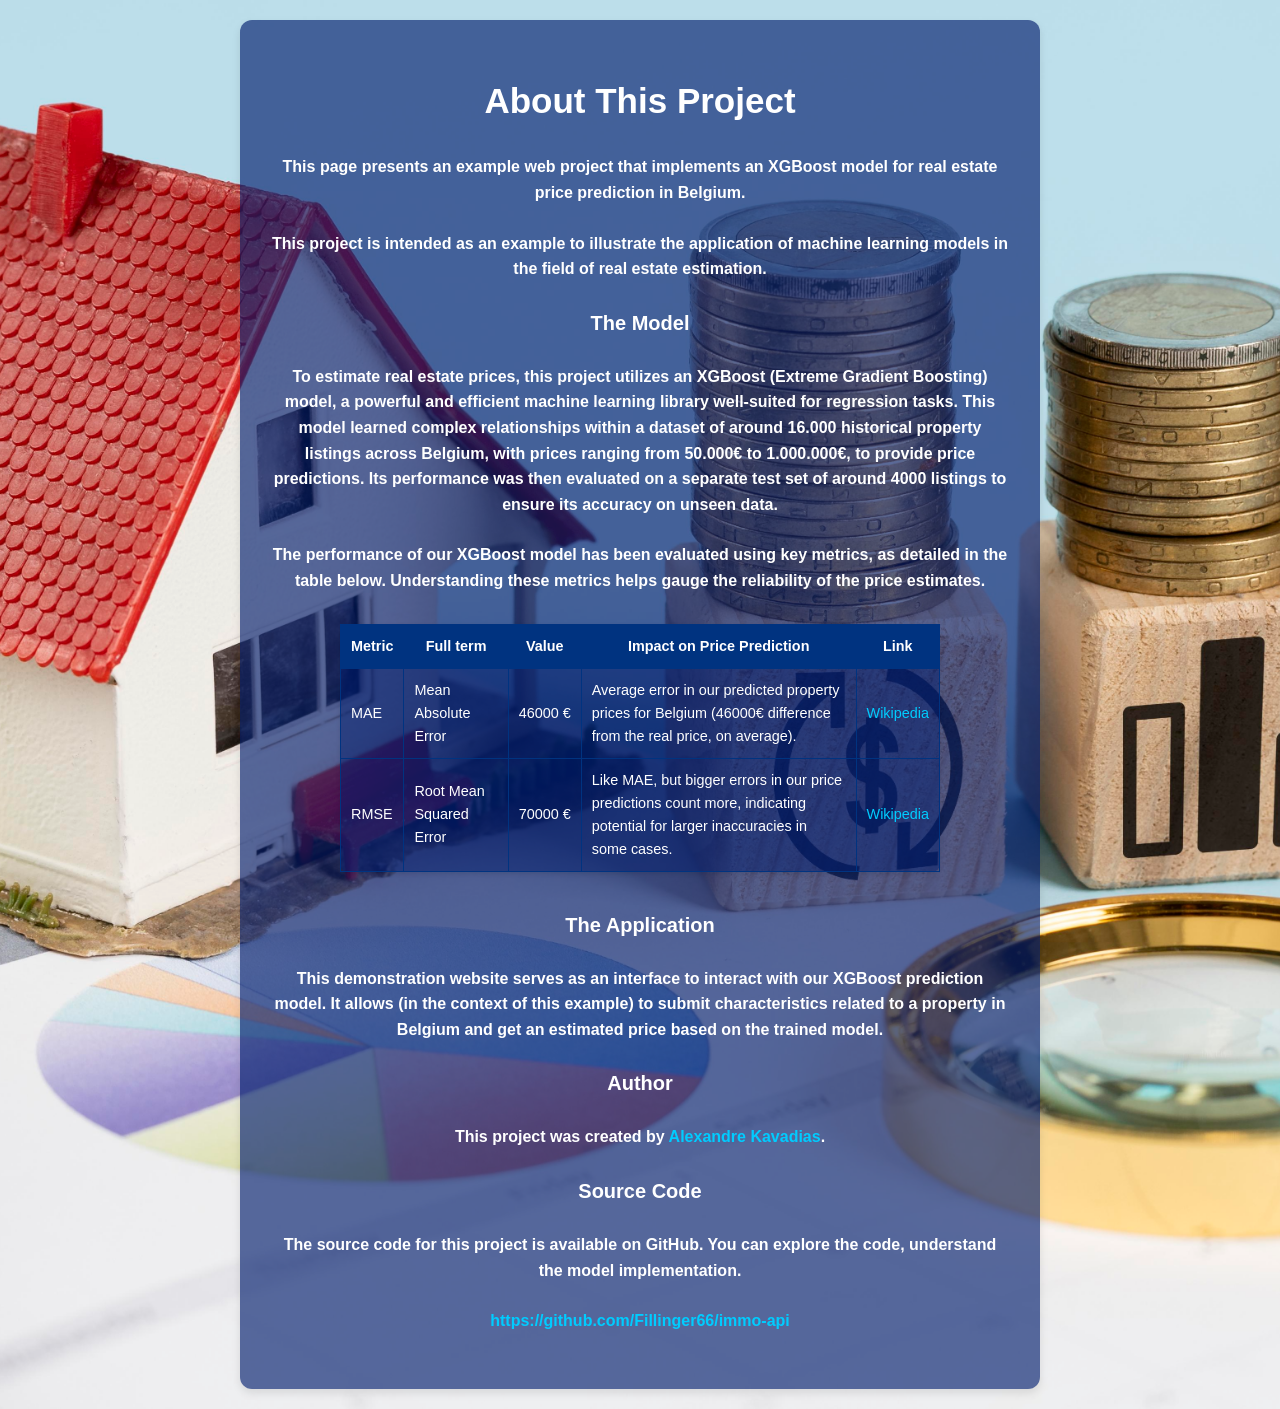
<file: static/about.html>
<!DOCTYPE html>
<html lang="en">
<head>
    <meta charset="UTF-8">
    <meta name="viewport" content="width=device-width, initial-scale=1.0">
    <title>About - Real Estate Prediction Project</title>
    <link rel="icon" type="image/x-icon" href="/static/favicon.ico">
    <link rel="stylesheet" href="/static/styles.css">
</head>
<body>
    <div class="container">
        <h1>About This Project</h1>

        <p>This page presents an example web project that implements an XGBoost model for real estate price prediction in Belgium.</p>
        <p>This project is intended as an example to illustrate the application of machine learning models in the field of real estate estimation.</p>

        <h2>The Model</h2>
       <!-- <p>The core of this project relies on the use of an XGBoost (Extreme Gradient Boosting) model to estimate real estate prices. XGBoost is a powerful and efficient machine learning library, widely used for regression and classification tasks.</p> -->
        <p>To estimate real estate prices, this project utilizes an XGBoost (Extreme Gradient Boosting) model, a powerful and efficient machine learning library well-suited for regression tasks. This model learned complex relationships within a dataset of around 16.000 historical property listings across Belgium, with prices ranging from 50.000&euro; to 1.000.000&euro;, to provide price predictions. Its performance was then evaluated on a separate test set of around 4000 listings to ensure its accuracy on unseen data.</p>

        <p>The performance of our XGBoost model has been evaluated using key metrics, as detailed in the table below. Understanding these metrics helps gauge the reliability of the price estimates.</p>

        <div class="metrics-table-container">
            <table class="metrics-table">
                <thead>
                    <tr>
                        <th>Metric</th>
                        <th>Full term</th>
                        <th>Value</th>
                        <th>Impact on Price Prediction</th>
                        <th>Link</th>
                    </tr>
                </thead>
                <tbody>
                    <tr>
                        <td>MAE</td>
                        <td>Mean Absolute Error</td>
                        <td>46000&nbsp;&euro;</td>
                        <td>Average error in our predicted property prices for Belgium (46000&euro; difference from the real price, on average).</td>
                        <td><a href="https://en.wikipedia.org/wiki/Mean_absolute_error" target="_blank" rel="noopener noreferrer">Wikipedia</a></td>
                    </tr>
                    <tr>
                        <td>RMSE</td>
                        <td>Root Mean Squared Error</td>
                        <td>70000&nbsp;&euro;</td>
                        <td>Like MAE, but bigger errors in our price predictions count more, indicating potential for larger inaccuracies in some cases.</td>
                        <td><a href="https://en.wikipedia.org/wiki/Root-mean-square_deviation" target="_blank" rel="noopener noreferrer">Wikipedia</a></td>
                    </tr>
                </tbody>
            </table>
        </div>
        <h2>The Application</h2>
        <p>This demonstration website serves as an interface to interact with our XGBoost prediction model. It allows (in the context of this example) to submit characteristics related to a property in Belgium and get an estimated price based on the trained model.</p>

        
        <h2>Author</h2>
        <p>This project was created by <a href="https://www.linkedin.com/in/alexandrekavadias/" target="_blank">Alexandre Kavadias</a>.</p>

        <h2>Source Code</h2>
        <p>The source code for this project is available on GitHub. You can explore the code, understand the model implementation.</p>
        <p><a href="https://github.com/Fillinger66/immo-api" target="_blank">https://github.com/Fillinger66/immo-api</a></p>

        
    </div>
</body>
</html>
</file>
<file: static/styles.css>
/* styles.css */

/* Basic body styling */
body {
    font-family: "Inter", sans-serif;
    background-color: #f4f7f6; /* Light grey background */
    color: #333; /* Dark grey text */
    line-height: 1.6;
    margin: 0 auto;
    padding: 20px;
    display: flex;
    justify-content: center;
    align-items: flex-start; /* Align to top */
    min-height: 100vh;
    background-image: url("/static/background.jpg");
    background-size: cover;
    background-position: center;
    background-repeat: no-repeat;
}

/* Container for the form */
.container {
    max-width: 800px !important;
    margin: 0 auto; 
    width: 100%; /* Make container responsive */
    padding: 30px; /* Increased padding */
    background-color: #001C6EA4; 
    border-radius: 12px; /* More rounded corners */
    box-shadow: 0 4px 8px rgba(0, 0, 0, 0.1); /* Softer shadow */
    box-sizing: border-box; /* Include padding and border in element's total width */
}

/* Headings */
h1{
    color: #fff; /* A shade of royal blue */
    text-align: center;
    margin-bottom: 25px; /* More space below headings */
    font-size: 35px !important;
    font-weight: bold !important;
}
/* Headings */
h2 {
    color: #fff; /* A shade of royal blue */
    text-align: center;
    margin-bottom: 25px; /* More space below headings */
    font-size: 20px !important;
    font-weight: bold !important;
    
}

p {
     text-align: center;
     margin-bottom: 25px;
     color: #fff;
     font-weight: bold;
}

/* Form group styling */
.form-group {
    margin-bottom: 20px; /* More space between form groups */
}

label {
    display: block;
    margin-bottom: 8px; /* More space below labels */
    font-weight: bold;
    color: #fff; /* Dark grey for labels */
}

/* Input fields and selects */
input[type="text"],
input[type="number"],
select {
    height: 45px;              /* Set a uniform height */
    padding: 8px 12px;         /* Consistent padding */
    border-radius: 6px;
    border: 1px solid #ccc;
    font-size: 16px;
    width: 100%;               /* Allow flexibility inside grid */
    box-sizing: border-box;    /* Include padding in width/height */
}


input[type="text"]:focus,
input[type="number"]:focus,
select:focus {
    border-color: #0056b3; /* Darker blue on focus */
    outline: none; /* Remove default outline */
    box-shadow: 0 0 5px rgba(0, 86, 179, 0.2); /* Subtle shadow on focus */
}


/* Checkbox group layout */
.form-group .grid {
    display: grid;
    gap: 10px; /* Space between checkboxes */
}

.form-group .grid label {
    display: flex; /* Align checkbox and text */
    align-items: center;
    font-weight: normal; /* Normal weight for checkbox labels */
}

.form-group .grid input[type="checkbox"] {
    margin-right: 5px;
    width: auto; /* Auto width for checkboxes */
    padding: 0; /* No padding for checkboxes */
}


/* Submit button styling */
button {
    background-color: #fff !important; /* Royal blue */
    color: white;
    padding: 12px 25px; /* Increased padding */
    border: none;
    border-radius: 6px; /* Slightly more rounded button */
    cursor: pointer;
    font-size: 1.1em; /* Slightly larger font */
    transition: background-color 0.3s ease, transform 0.1s ease; /* Smooth hover and press effect */
    display: inline-block; /* Allow margin auto for centering if needed */
    margin-top: 10px; /* Space above button */
    padding: 10px !important;
}

button:hover {
    background-color: #00416A !important; /* Darker blue on hover */
    color: #FFFFFF !important;
    
}

button:active {
    transform: scale(0.98); /* Slightly shrink when pressed */

}


/* Prediction result display */
#predictionResult {
    margin-top: 30px; /* More space above result */
    padding: 20px; /* Increased padding */
    border: 1px solid #bdc3c7;
    border-radius: 8px;
    text-align: center;
    font-size: 1.2em; /* Larger font for result */
    font-weight: bold;
    word-break: break-word; /* Prevent long results from overflowing */
}
#predictionText{
    margin-top: 30px; /* More space above result */
    padding: 20px; /* Increased padding */
    border-radius: 8px;
    text-align: left;
    font-size: 0.8em !important; /* Larger font for result */
    font-weight: bold;
    word-break: break-word; /* Prevent long results from overflowing */
}

/* Colors for prediction result based on status (example) */
#predictionResult.hidden {
    display: none;
}

#predictionResult[style*="background-color: rgb(212, 237, 218)"] { /* Success color */
    border-color: #c3e6cb;
    color: #155724;
}

#predictionResult[style*="background-color: rgb(255, 243, 205)"] { /* Warning color */
    border-color: #ffeeba;
    color: #856404;
}

#predictionResult[style*="background-color: rgb(248, 215, 218)"] { /* Error color */
    border-color: #f5c6cb;
    color: #721c24;
}

a {
        color: #00ccff !important; /* A different color for the link */
        text-decoration: none !important;
}
a:hover {
        text-decoration: underline !important;
}
/* Responsive adjustments */
@media (max-width: 768px) {
    .container {
        padding: 20px; /* Reduce padding on smaller screens */
    }
    .grid-cols-2 {
        grid-template-columns: repeat(1, minmax(0, 1fr)); /* Stack columns on small screens */
    }
     .form-group.col-span-full .grid {
        grid-template-columns: repeat(2, minmax(0, 1fr)); /* Keep some columns for checkboxes */
     }
}

@media (max-width: 480px) {
     .form-group.col-span-full .grid {
        grid-template-columns: repeat(1, minmax(0, 1fr)); /* Stack checkbox columns on very small screens */
     }
     button {
         width: 100%; /* Full width button on very small screens */
         padding: 15px; /* Larger touch target */
     }
}


/* Style for the model evaluation metrics table */
.metrics-table-container {
  margin-top: 30px; /* Add some space above the table */
  width: 100%; /* Make the container responsive */
  display: flex;
  justify-content: center; /* Center the table horizontally */
}

.metrics-table {
  border-collapse: collapse;
  width: auto; /* Adjust width based on content */
  max-width: 600px; /* Set a maximum width if needed */
  background-color: #001C6E80; /* Semi-transparent background to match container */
  border-radius: 8px;
  box-shadow: 0 2px 4px rgba(0, 0, 0, 0.1);
  color: #fff; /* White text for better contrast on the dark background */
  margin-bottom: 20px; /* Space below the table */
}

.metrics-table th, .metrics-table td {
  border: 1px solid #003380; /* Darker blue border */
  padding: 10px;
  text-align: left;
  font-size: 0.9em; /* Slightly smaller font size */
}

.metrics-table th {
  background-color: #003380; /* Darker blue header background */
  font-weight: bold;
  text-align: center;
}

.metrics-table td b {
  color: #00ccff; /* Highlight key terms in definitions */
  font-weight: bold;
}

/* Responsive adjustments for the table */
@media (max-width: 600px) {
  .metrics-table {
    width: 95%; /* Make table take up more width on smaller screens */
  }
  .metrics-table th, .metrics-table td {
    padding: 8px;
    font-size: 0.85em;
    font-weight: bold;
  }
}

/* Popup styles */
.popup-overlay {
    position: fixed; /* Stay in place even if page scrolls */
    top: 0;
    left: 0;
    width: 100%;
    height: 100%;
    background-color: rgba(0, 0, 0, 0.6); /* Semi-transparent black background */
    display: flex;  /* <-- Added display: flex; */
    justify-content: center;
    align-items: center;
    z-index: 1000; /* Ensure it's on top of other content */
}

.popup-content {
    background-color: #fff;
    padding: 25px 40px;
    border-radius: 8px;
    box-shadow: 0 5px 15px rgba(0,0,0,0.3);
    text-align: center;
    color: #333;
    /* min-width: 200px;  Optional: Ensure it has some minimum width */
}

.popup-content p {
    margin-bottom: 15px;
    font-size: 1.1em;
}

/* Simple CSS Spinner */
.spinner {
    margin: 0 auto; /* Center the spinner */
    border: 4px solid rgba(0, 0, 0, 0.1);
    width: 36px;
    height: 36px;
    border-radius: 50%;
    border-left-color: #09f; /* Spinner color */
    animation: spin 1s ease infinite;
}

@keyframes spin {
    0% {
        transform: rotate(0deg);
    }
    100% {
        transform: rotate(360deg);
    }
}

/* Utility class to hide elements */
.hidden {
    display: none !important;
}
</file>
